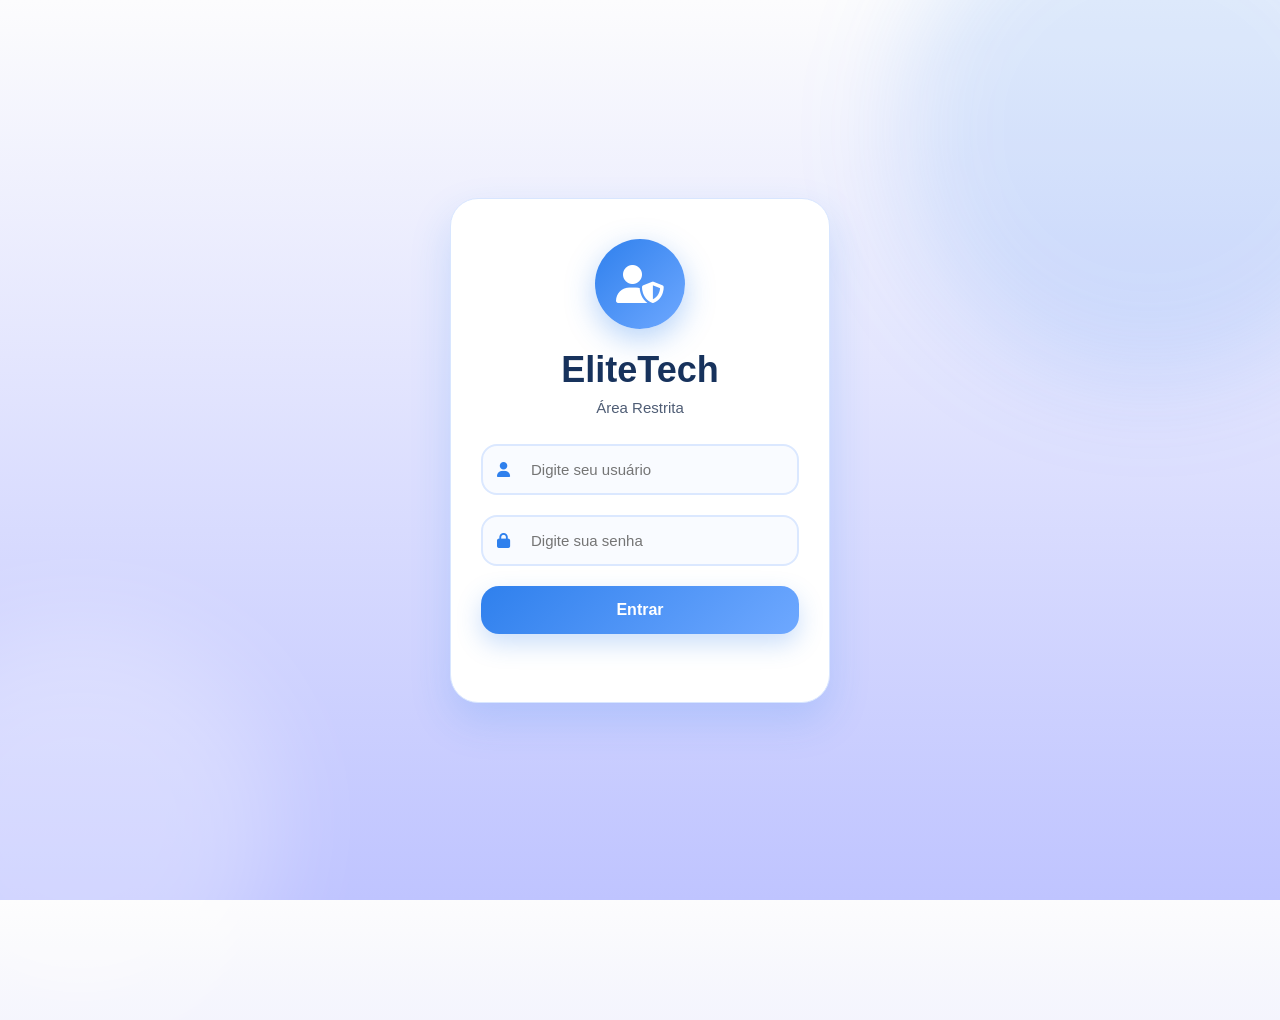
<file: index.html>
<!DOCTYPE html>
<html lang="pt-BR">

<head>

  <!-- ==========================================
       CONFIGURAÇÕES
  =========================================== -->

  <meta charset="UTF-8">

  <meta name="viewport"
  content="width=device-width, initial-scale=1.0">

  <title>Login EliteTech</title>

  <!-- CSS -->
  <link rel="stylesheet" href="assets/login.css">

  <!-- FONT AWESOME -->
  <link rel="stylesheet"
  href="https://cdnjs.cloudflare.com/ajax/libs/font-awesome/6.5.1/css/all.min.css">

</head>

<body>



  <!-- ==========================================
       LOGIN BOX
  =========================================== -->

  <div class="login-box">



    <!-- LOGO -->
    <div class="logo">

      <i class="fa-solid fa-user-shield"></i>

    </div>





    <!-- TÍTULO -->
    <h1>EliteTech</h1>

    <p class="subtitulo">

      Área Restrita

    </p>





    <!-- USUÁRIO -->
    <div class="input-box">

      <i class="fa-solid fa-user"></i>

      <input
      type="text"
      id="usuario"
      placeholder="Digite seu usuário">

    </div>





    <!-- SENHA -->
    <div class="input-box">

      <i class="fa-solid fa-lock"></i>

      <input
      type="password"
      id="senha"
      placeholder="Digite sua senha">

    </div>





    <!-- BOTÃO -->
    <button onclick="fazerLogin()">

      Entrar

    </button>





    <!-- STATUS -->
    <p id="status"></p>

  </div>





  <!-- SCRIPT -->
  <script src="assets/login.js"></script>

</body>
</html>
</file>
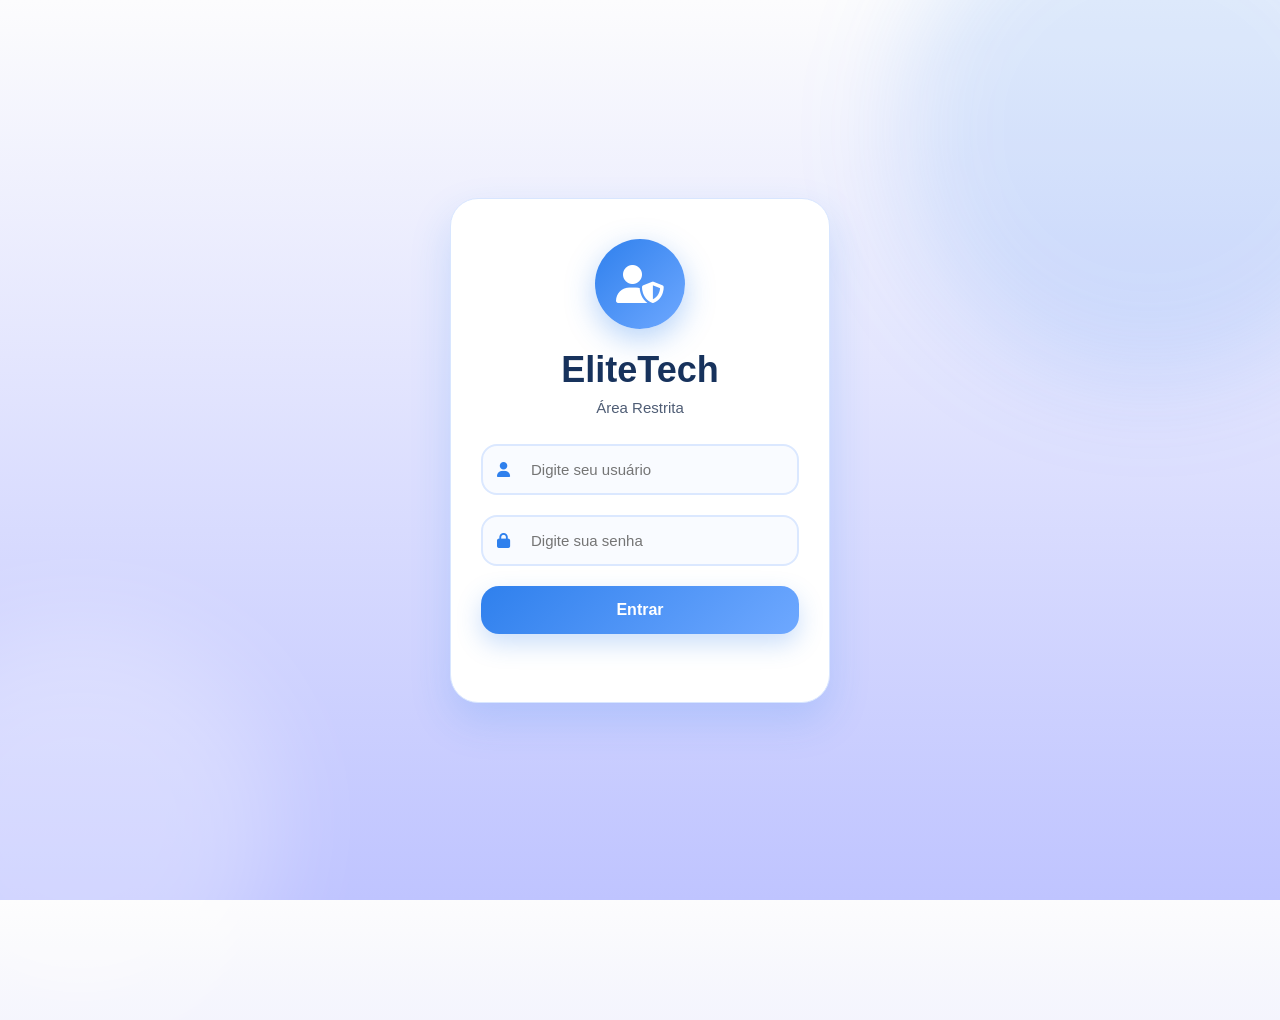
<file: hub EliteTech/assets/index.html>
<!DOCTYPE html>
<html lang="pt-BR">

<head>

  <!-- ==========================================
       CONFIGURAÇÕES
  =========================================== -->

  <meta charset="UTF-8">

  <meta name="viewport"
  content="width=device-width, initial-scale=1.0">

  <title>Login EliteTech</title>

  <!-- CSS -->
  <link rel="stylesheet" href="login.css">

  <!-- FONT AWESOME -->
  <link rel="stylesheet"
  href="https://cdnjs.cloudflare.com/ajax/libs/font-awesome/6.5.1/css/all.min.css">

</head>

<body>



  <!-- ==========================================
       LOGIN BOX
  =========================================== -->

  <div class="login-box">



    <!-- LOGO -->
    <div class="logo">

      <i class="fa-solid fa-user-shield"></i>

    </div>





    <!-- TÍTULO -->
    <h1>EliteTech</h1>

    <p class="subtitulo">

      Área Restrita

    </p>





    <!-- USUÁRIO -->
    <div class="input-box">

      <i class="fa-solid fa-user"></i>

      <input
      type="text"
      id="usuario"
      placeholder="Digite seu usuário">

    </div>





    <!-- SENHA -->
    <div class="input-box">

      <i class="fa-solid fa-lock"></i>

      <input
      type="password"
      id="senha"
      placeholder="Digite sua senha">

    </div>





    <!-- BOTÃO -->
    <button onclick="fazerLogin()">

      Entrar

    </button>





    <!-- STATUS -->
    <p id="status"></p>

  </div>





  <!-- SCRIPT -->
  <script src="login.js"></script>

</body>
</html>
</file>
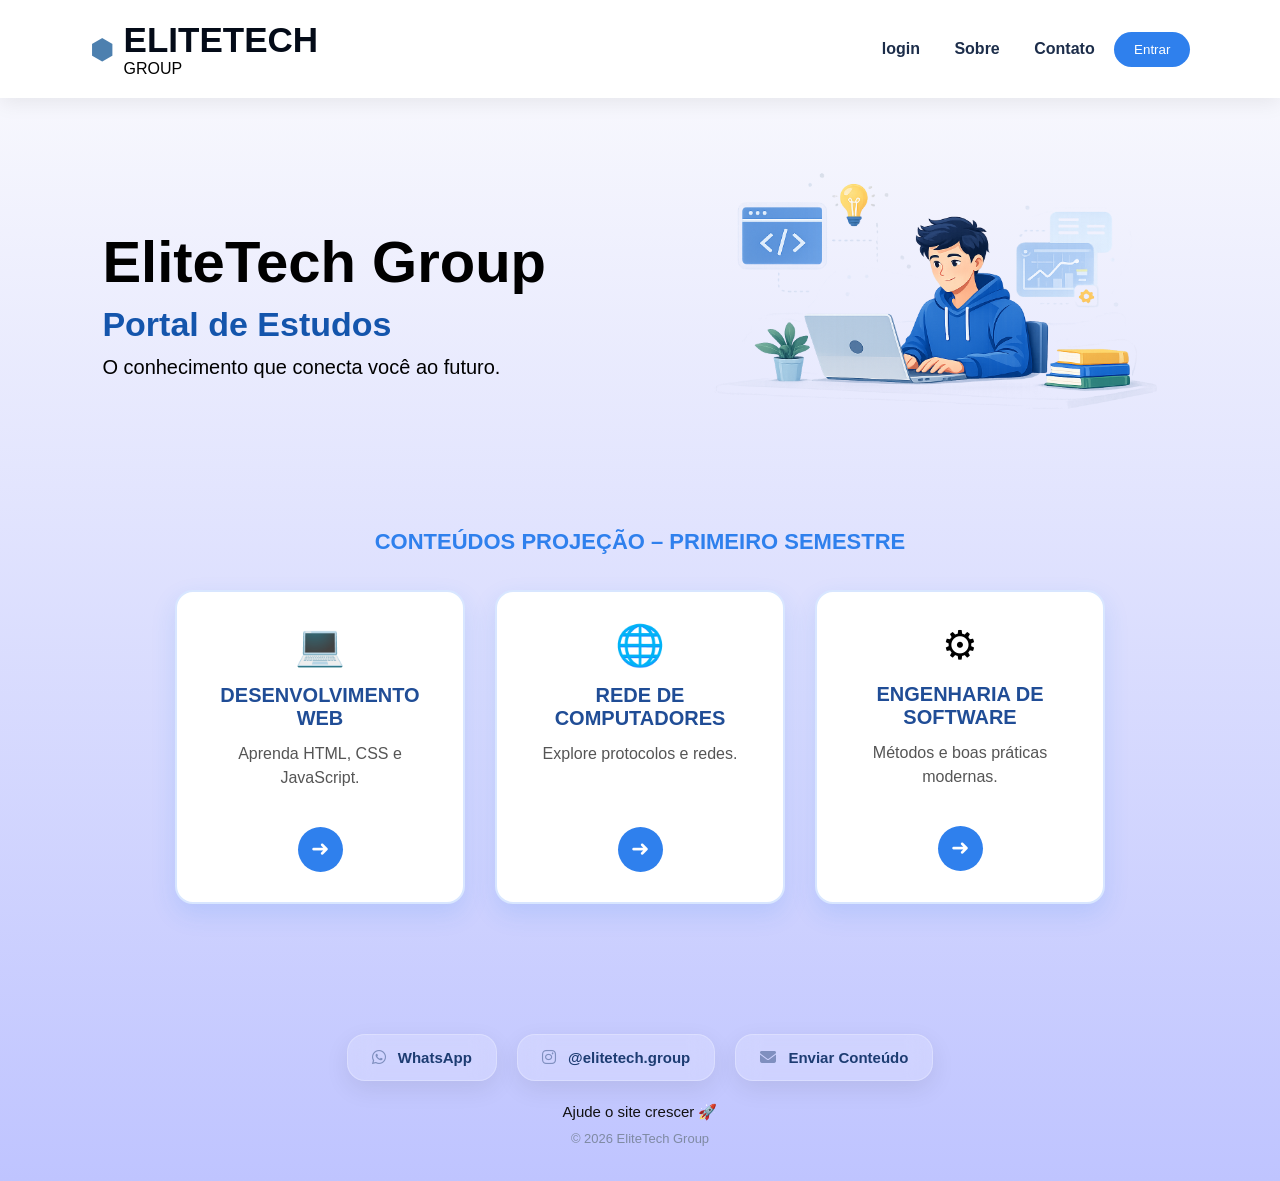
<file: hub.html>
<!DOCTYPE html>
<html lang="pt-BR">

<head>

  <!-- ==========================================
       CONFIGURAÇÕES
  =========================================== -->

  <meta charset="UTF-8">

  <meta name="viewport"
  content="width=device-width, initial-scale=1.0">

  <title>EliteTech Group</title>

  <!-- CSS -->
  <link rel="stylesheet" href="style.css">

  <!-- FONT AWESOME -->
  <link rel="stylesheet"
  href="https://cdnjs.cloudflare.com/ajax/libs/font-awesome/6.5.1/css/all.min.css">

</head>

<body>



  <!-- ==========================================
       TOPO
  =========================================== -->

  <header class="topo">

    <!-- LOGO -->
    <div class="logo">

      <span class="cube">⬢</span>

      <div>

        <h2>ELITETECH</h2>

        <p>GROUP</p>

      </div>

    </div>



    <!-- MENU -->
    <nav>

      <a href="index.html">login</a>

      <a href="#">Sobre</a>

      <a href="#">Contato</a>

      <!-- BOTÃO -->
      <button class="btn-entrar"
      id="entrar">

        Entrar

      </button>

    </nav>

  </header>





  <!-- ==========================================
       HERO
  =========================================== -->

  <section class="hero">

    <!-- TEXTO -->
    <div class="hero-text">

      <h1>EliteTech Group</h1>

      <h2>Portal de Estudos</h2>

      <p>
        O conhecimento que conecta você ao futuro.
      </p>

    </div>



    <!-- IMAGEM -->
    <div class="hero-image">

      <img src="img/boneco.jpg.png"
      alt="Imagem Tecnologia">

    </div>

  </section>





  <!-- ==========================================
       TÍTULO
  =========================================== -->

  <section class="titulo-area">

    <h3>

      CONTEÚDOS PROJEÇÃO – PRIMEIRO SEMESTRE

    </h3>

  </section>





  <!-- ==========================================
       CARDS
  =========================================== -->

  <section class="cards">



    <!-- CARD 1 -->
    <div class="card">

      <div class="icon">💻</div>

      <h4>DESENVOLVIMENTO WEB</h4>

      <p>
        Aprenda HTML, CSS e JavaScript.
      </p>

      <button onclick="abrirLink('https://by-danilot-estudos-dsweb.netlify.app/')">
        ➜

      </button>

    </div>





    <!-- CARD 2 -->
    <div class="card">

      <div class="icon">🌐</div>

      <h4>REDE DE COMPUTADORES</h4>

      <p>
        Explore protocolos e redes.
      </p>

      <button onclick="abrirLink('https://by-danilot-estudos-rede-de-computador.netlify.app/')">

        ➜

      </button>

    </div>





    <!-- CARD 3 -->
    <div class="card">

      <div class="icon">⚙</div>

      <h4>ENGENHARIA DE SOFTWARE</h4>

      <p>
        Métodos e boas práticas modernas.
      </p>

      <button onclick="abrirLink('https://by-danilot-estudos.netlify.app/')">

        ➜

      </button>

    </div>

  </section>





  <!-- ==========================================
       FOOTER CLEAN GLASS
  =========================================== -->

  <footer class="footer">

    <!-- BOTÕES -->
    <div class="footer-buttons">



      <!-- WHATSAPP -->
      <button onclick="abrirWhatsapp()">

        <i class="fa-brands fa-whatsapp icon-footer"></i>

        WhatsApp

      </button>





      <!-- INSTAGRAM -->
      <button onclick="abrirInstagram()">

        <i class="fa-brands fa-instagram icon-footer"></i>

        @elitetech.group

      </button>





      <!-- EMAIL -->
      <button onclick="enviarConteudo()">

        <i class="fa-solid fa-envelope icon-footer"></i>

        Enviar Conteúdo

      </button>

    </div>



    <!-- TEXTO -->
    <p class="footer-text">

      Ajude o site crescer 🚀

    </p>



    <!-- COPYRIGHT -->
    <p class="footer-copy">

      © 2026 EliteTech Group

    </p>

  </footer>





  <!-- SCRIPT -->
  <script src="script.js"></script>

</body>
</html>
</file>
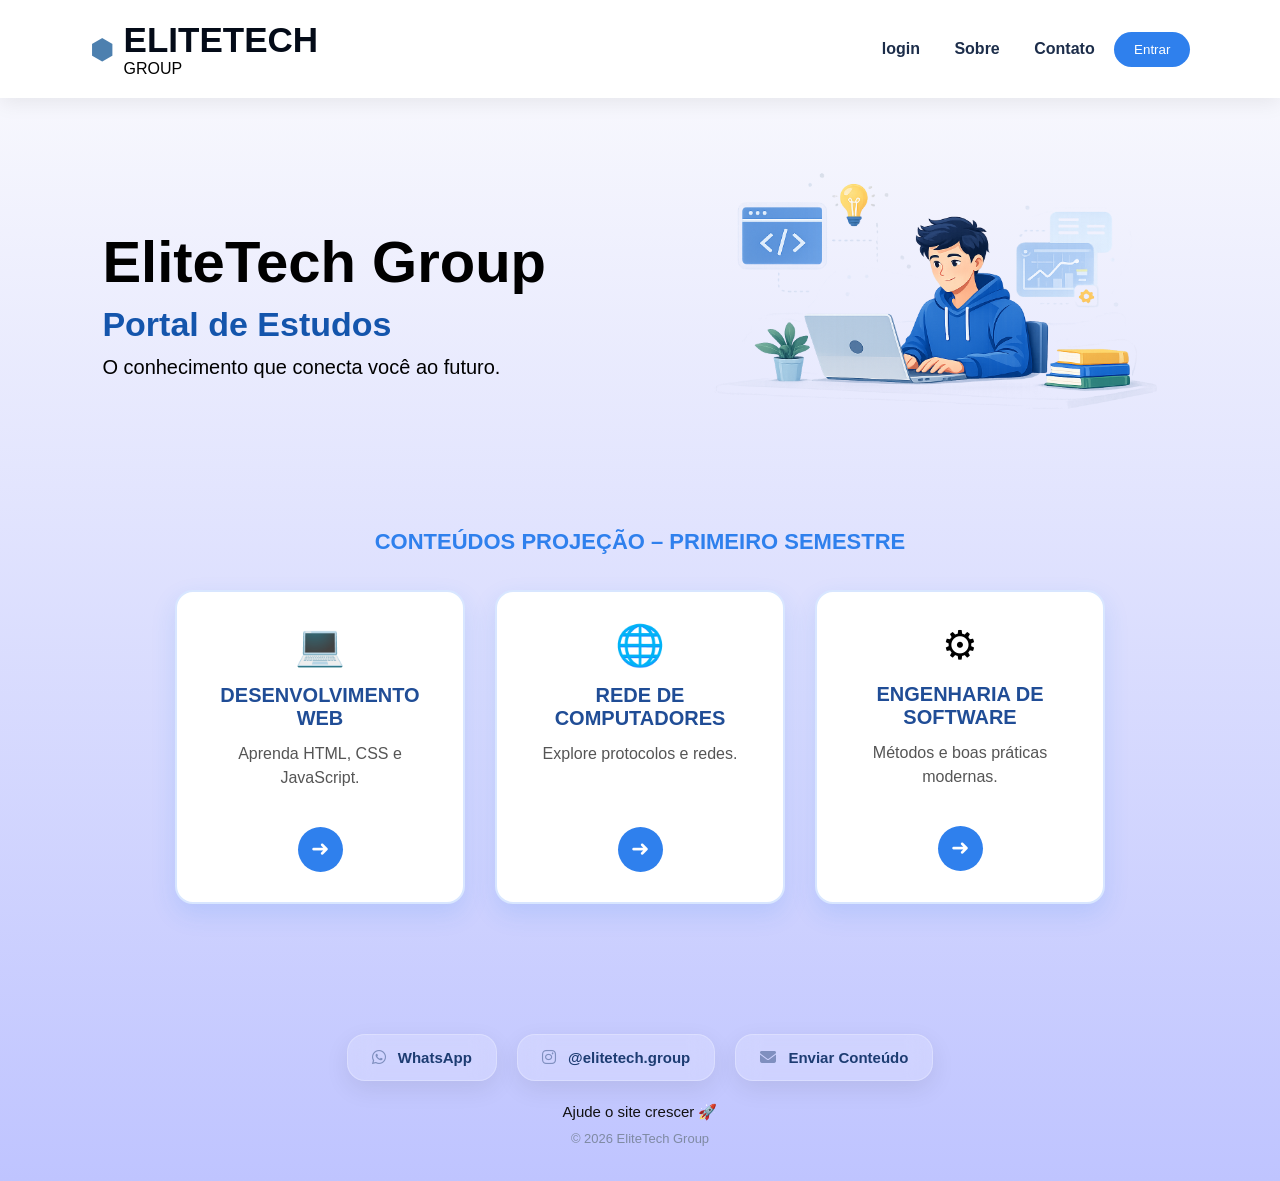
<file: hub EliteTech/hub.html>
<!DOCTYPE html>
<html lang="pt-BR">

<head>

  <!-- ==========================================
       CONFIGURAÇÕES
  =========================================== -->

  <meta charset="UTF-8">

  <meta name="viewport"
  content="width=device-width, initial-scale=1.0">

  <title>EliteTech Group</title>

  <!-- CSS -->
  <link rel="stylesheet" href="style.css">

  <!-- FONT AWESOME -->
  <link rel="stylesheet"
  href="https://cdnjs.cloudflare.com/ajax/libs/font-awesome/6.5.1/css/all.min.css">

</head>

<body>



  <!-- ==========================================
       TOPO
  =========================================== -->

  <header class="topo">

    <!-- LOGO -->
    <div class="logo">

      <span class="cube">⬢</span>

      <div>

        <h2>ELITETECH</h2>

        <p>GROUP</p>

      </div>

    </div>



    <!-- MENU -->
    <nav>

      <a href="assets/index.html">login</a>

      <a href="#">Sobre</a>

      <a href="#">Contato</a>

      <!-- BOTÃO -->
      <button class="btn-entrar"
      id="entrar">

        Entrar

      </button>

    </nav>

  </header>





  <!-- ==========================================
       HERO
  =========================================== -->

  <section class="hero">

    <!-- TEXTO -->
    <div class="hero-text">

      <h1>EliteTech Group</h1>

      <h2>Portal de Estudos</h2>

      <p>
        O conhecimento que conecta você ao futuro.
      </p>

    </div>



    <!-- IMAGEM -->
    <div class="hero-image">

      <img src="img/boneco.jpg.png"
      alt="Imagem Tecnologia">

    </div>

  </section>





  <!-- ==========================================
       TÍTULO
  =========================================== -->

  <section class="titulo-area">

    <h3>

      CONTEÚDOS PROJEÇÃO – PRIMEIRO SEMESTRE

    </h3>

  </section>





  <!-- ==========================================
       CARDS
  =========================================== -->

  <section class="cards">



    <!-- CARD 1 -->
    <div class="card">

      <div class="icon">💻</div>

      <h4>DESENVOLVIMENTO WEB</h4>

      <p>
        Aprenda HTML, CSS e JavaScript.
      </p>

      <button onclick="abrirLink('https://by-danilot-estudos-dsweb.netlify.app/')">
        ➜

      </button>

    </div>





    <!-- CARD 2 -->
    <div class="card">

      <div class="icon">🌐</div>

      <h4>REDE DE COMPUTADORES</h4>

      <p>
        Explore protocolos e redes.
      </p>

      <button onclick="abrirLink('https://by-danilot-estudos-rede-de-computador.netlify.app/')">

        ➜

      </button>

    </div>





    <!-- CARD 3 -->
    <div class="card">

      <div class="icon">⚙</div>

      <h4>ENGENHARIA DE SOFTWARE</h4>

      <p>
        Métodos e boas práticas modernas.
      </p>

      <button onclick="abrirLink('https://by-danilot-estudos.netlify.app/')">

        ➜

      </button>

    </div>

  </section>





  <!-- ==========================================
       FOOTER CLEAN GLASS
  =========================================== -->

  <footer class="footer">

    <!-- BOTÕES -->
    <div class="footer-buttons">



      <!-- WHATSAPP -->
      <button onclick="abrirWhatsapp()">

        <i class="fa-brands fa-whatsapp icon-footer"></i>

        WhatsApp

      </button>





      <!-- INSTAGRAM -->
      <button onclick="abrirInstagram()">

        <i class="fa-brands fa-instagram icon-footer"></i>

        @elitetech.group

      </button>





      <!-- EMAIL -->
      <button onclick="enviarConteudo()">

        <i class="fa-solid fa-envelope icon-footer"></i>

        Enviar Conteúdo

      </button>

    </div>



    <!-- TEXTO -->
    <p class="footer-text">

      Ajude o site crescer 🚀

    </p>



    <!-- COPYRIGHT -->
    <p class="footer-copy">

      © 2026 EliteTech Group

    </p>

  </footer>





  <!-- SCRIPT -->
  <script src="script.js"></script>

</body>
</html>
</file>
<file: assets/login.css>
/* ==========================================
   RESET
========================================== */

*{
  margin:0;
  padding:0;
  box-sizing:border-box;
  font-family:Calibri, Arial, sans-serif;
}





/* ==========================================
   BODY
========================================== */

body{

  height:100vh;

  display:flex;

  justify-content:center;

  align-items:center;

  overflow:hidden;

  background:
  linear-gradient(
    to bottom,
    #fcfcfd,
    #bfc4ff
  );

  position:relative;

}





/* ==========================================
   FUNDO DECORATIVO
========================================== */

body::before{

  content:"";

  position:absolute;

  width:500px;

  height:500px;

  background:
  rgba(47,128,237,0.15);

  border-radius:50%;

  top:-120px;

  right:-120px;

  filter:blur(50px);

}



body::after{

  content:"";

  position:absolute;

  width:400px;

  height:400px;

  background:
  rgba(255,255,255,0.3);

  border-radius:50%;

  bottom:-120px;

  left:-120px;

  filter:blur(50px);

}





/* ==========================================
   LOGIN BOX
========================================== */

.login-box{

  position:relative;

  width:380px;

  padding:40px 30px;

  border-radius:28px;

  background:white;

  border:
  1px solid #d8e6ff;

  box-shadow:
  0 18px 40px rgba(47,128,237,0.18);

  text-align:center;

  z-index:2;

  animation:aparecer 1s ease;

}





/* ==========================================
   ANIMAÇÃO
========================================== */

@keyframes aparecer{

  from{

    opacity:0;

    transform:
    translateY(60px);

  }

  to{

    opacity:1;

    transform:
    translateY(0);

  }

}





/* ==========================================
   LOGO
========================================== */

.logo{

  width:90px;

  height:90px;

  margin:auto;

  margin-bottom:20px;

  border-radius:50%;

  background:
  linear-gradient(
    135deg,
    #2f80ed,
    #6ea8ff
  );

  display:flex;

  justify-content:center;

  align-items:center;

  color:white;

  font-size:38px;

  box-shadow:
  0 10px 30px rgba(47,128,237,0.35);

}





/* ==========================================
   TÍTULO
========================================== */

.login-box h1{

  color:#17325c;

  font-size:36px;

  margin-bottom:8px;

}



.login-box p{

  color:#4f5d75;

  margin-bottom:28px;

  font-size:15px;

}





/* ==========================================
   INPUT BOX
========================================== */

.input-box{

  position:relative;

  margin-bottom:20px;

}





/* ÍCONE */

.input-box i{

  position:absolute;

  left:16px;

  top:50%;

  transform:translateY(-50%);

  color:#2f80ed;

  font-size:15px;

}





/* INPUT */

.input-box input{

  width:100%;

  padding:15px 15px 15px 48px;

  border:
  2px solid #dbe8ff;

  border-radius:16px;

  outline:none;

  font-size:15px;

  background:#f9fbff;

  transition:0.3s;

}





/* INPUT FOCUS */

.input-box input:focus{

  border-color:#2f80ed;

  box-shadow:
  0 0 12px rgba(47,128,237,0.2);

}





/* ==========================================
   BOTÃO
========================================== */

.login-box button{

  width:100%;

  padding:15px;

  border:none;

  border-radius:18px;

  background:
  linear-gradient(
    135deg,
    #2f80ed,
    #6ea8ff
  );

  color:white;

  font-size:16px;

  font-weight:700;

  cursor:pointer;

  transition:0.35s;

  box-shadow:
  0 10px 25px rgba(47,128,237,0.25);

}





/* HOVER */

.login-box button:hover{

  transform:
  translateY(-4px) scale(1.02);

  box-shadow:
  0 15px 35px rgba(47,128,237,0.35);

}





/* ==========================================
   STATUS
========================================== */

#status{

  margin-top:18px;

  font-size:14px;

  font-weight:600;

}





/* ==========================================
   RESPONSIVIDADE
========================================== */

@media(max-width:500px){

  .login-box{

    width:92%;

    padding:35px 22px;

  }



  .login-box h1{

    font-size:30px;

  }

}
</file>
<file: hub EliteTech/assets/login.css>
/* ==========================================
   RESET
========================================== */

*{
  margin:0;
  padding:0;
  box-sizing:border-box;
  font-family:Calibri, Arial, sans-serif;
}





/* ==========================================
   BODY
========================================== */

body{

  height:100vh;

  display:flex;

  justify-content:center;

  align-items:center;

  overflow:hidden;

  background:
  linear-gradient(
    to bottom,
    #fcfcfd,
    #bfc4ff
  );

  position:relative;

}





/* ==========================================
   FUNDO DECORATIVO
========================================== */

body::before{

  content:"";

  position:absolute;

  width:500px;

  height:500px;

  background:
  rgba(47,128,237,0.15);

  border-radius:50%;

  top:-120px;

  right:-120px;

  filter:blur(50px);

}



body::after{

  content:"";

  position:absolute;

  width:400px;

  height:400px;

  background:
  rgba(255,255,255,0.3);

  border-radius:50%;

  bottom:-120px;

  left:-120px;

  filter:blur(50px);

}





/* ==========================================
   LOGIN BOX
========================================== */

.login-box{

  position:relative;

  width:380px;

  padding:40px 30px;

  border-radius:28px;

  background:white;

  border:
  1px solid #d8e6ff;

  box-shadow:
  0 18px 40px rgba(47,128,237,0.18);

  text-align:center;

  z-index:2;

  animation:aparecer 1s ease;

}





/* ==========================================
   ANIMAÇÃO
========================================== */

@keyframes aparecer{

  from{

    opacity:0;

    transform:
    translateY(60px);

  }

  to{

    opacity:1;

    transform:
    translateY(0);

  }

}





/* ==========================================
   LOGO
========================================== */

.logo{

  width:90px;

  height:90px;

  margin:auto;

  margin-bottom:20px;

  border-radius:50%;

  background:
  linear-gradient(
    135deg,
    #2f80ed,
    #6ea8ff
  );

  display:flex;

  justify-content:center;

  align-items:center;

  color:white;

  font-size:38px;

  box-shadow:
  0 10px 30px rgba(47,128,237,0.35);

}





/* ==========================================
   TÍTULO
========================================== */

.login-box h1{

  color:#17325c;

  font-size:36px;

  margin-bottom:8px;

}



.login-box p{

  color:#4f5d75;

  margin-bottom:28px;

  font-size:15px;

}





/* ==========================================
   INPUT BOX
========================================== */

.input-box{

  position:relative;

  margin-bottom:20px;

}





/* ÍCONE */

.input-box i{

  position:absolute;

  left:16px;

  top:50%;

  transform:translateY(-50%);

  color:#2f80ed;

  font-size:15px;

}





/* INPUT */

.input-box input{

  width:100%;

  padding:15px 15px 15px 48px;

  border:
  2px solid #dbe8ff;

  border-radius:16px;

  outline:none;

  font-size:15px;

  background:#f9fbff;

  transition:0.3s;

}





/* INPUT FOCUS */

.input-box input:focus{

  border-color:#2f80ed;

  box-shadow:
  0 0 12px rgba(47,128,237,0.2);

}





/* ==========================================
   BOTÃO
========================================== */

.login-box button{

  width:100%;

  padding:15px;

  border:none;

  border-radius:18px;

  background:
  linear-gradient(
    135deg,
    #2f80ed,
    #6ea8ff
  );

  color:white;

  font-size:16px;

  font-weight:700;

  cursor:pointer;

  transition:0.35s;

  box-shadow:
  0 10px 25px rgba(47,128,237,0.25);

}





/* HOVER */

.login-box button:hover{

  transform:
  translateY(-4px) scale(1.02);

  box-shadow:
  0 15px 35px rgba(47,128,237,0.35);

}





/* ==========================================
   STATUS
========================================== */

#status{

  margin-top:18px;

  font-size:14px;

  font-weight:600;

}





/* ==========================================
   RESPONSIVIDADE
========================================== */

@media(max-width:500px){

  .login-box{

    width:92%;

    padding:35px 22px;

  }



  .login-box h1{

    font-size:30px;

  }

}
</file>
<file: style.css>
/* ==========================================
   RESET
========================================== */

*{
  margin:0;
  padding:0;
  box-sizing:border-box;
  font-family:Calibri, Arial, sans-serif;
}





/* ==========================================
   BODY
========================================== */

body{

  background:
  linear-gradient(
  to bottom,
  #fcfcfd,
  #bfc4ff
  );

  color:#000;

}





/* ==========================================
   TOPO
========================================== */

.topo{

  display:flex;

  justify-content:space-between;

  align-items:center;

  padding:20px 7%;

  background:white;

  box-shadow:
  0 4px 20px rgba(0,0,0,0.08);

}





/* ==========================================
   LOGO
========================================== */

.logo{

  display:flex;

  align-items:center;

  gap:10px;

}



.logo h2{

  color:#040b18;

  font-size:35px;

}



.logo p{

  color:#020202;

  font-size:16px;

}



.cube{

  font-size:28px;

  color:#4d80af;

}





/* ==========================================
   MENU
========================================== */

nav a{

  margin:0 15px;

  text-decoration:none;

  color:#1c2d4a;

  font-weight:600;

}





/* ==========================================
   BOTÃO ENTRAR
========================================== */

.btn-entrar{

  background:#2f80ed;

  color:white;

  border:none;

  padding:10px 20px;

  border-radius:20px;

  cursor:pointer;

}





/* ==========================================
   HERO
========================================== */

.hero{

  display:flex;

  justify-content:space-between;

  align-items:center;

  padding:40px 8%;

}





/* ==========================================
   TEXTOS HERO
========================================== */

.hero-text h1{

  font-size:58px;

  font-weight:800;

}



.hero-text h2{

  font-size:34px;

  color:#1455ac;

  margin-top:10px;

}



.hero-text p{

  margin-top:12px;

  font-size:20px;

}





/* ==========================================
   IMAGEM HERO
========================================== */

.hero-image img{

  width:490px;

}





/* ==========================================
   TÍTULO
========================================== */

.titulo-area{

  text-align:center;

  margin-top:20px;

}



.titulo-area h3{

  color:#2f80ed;

  font-size:22px;

}





/* ==========================================
   CARDS
========================================== */

.cards{

  display:flex;

  justify-content:center;

  gap:30px;

  flex-wrap:wrap;

  padding:35px 6%;

}





/* ==========================================
   CARD
========================================== */

.card{

  width:290px;

  background:white;

  border:2px solid #d8e6ff;

  border-radius:18px;

  padding:30px 20px;

  text-align:center;

  box-shadow:
  0 10px 25px rgba(47,128,237,0.15);

  transition:0.3s;

}



/* HOVER */

.card:hover{

  transform:translateY(-10px);

  box-shadow:
  0 18px 35px rgba(47,128,237,0.22);

}





/* ==========================================
   ÍCONE CARD
========================================== */

.icon{

  font-size:40px;

  margin-bottom:15px;

}





/* ==========================================
   TÍTULO CARD
========================================== */

.card h4{

  font-size:20px;

  color:#204d96;

  margin-bottom:12px;

}





/* ==========================================
   TEXTO CARD
========================================== */

.card p{

  color:#555;

  line-height:1.5;

  min-height:70px;

}





/* ==========================================
   BOTÃO CARD
========================================== */

.card button{

  margin-top:15px;

  width:45px;

  height:45px;

  border:none;

  border-radius:50%;

  background:#2f80ed;

  color:white;

  font-size:22px;

  cursor:pointer;

}





/* ==========================================
   FOOTER GLASS
========================================== */

.footer{

  margin-top:60px;

  padding:35px 20px;

  text-align:center;

}





/* ==========================================
   ÁREA BOTÕES
========================================== */

.footer-buttons{

  display:flex;

  justify-content:center;

  gap:20px;

  flex-wrap:wrap;

}





/* ==========================================
   BOTÕES FOOTER
========================================== */

.footer-buttons button{

  background:
  rgba(255,255,255,0.18);

  backdrop-filter:blur(12px);

  -webkit-backdrop-filter:blur(12px);

  border:
  1px solid rgba(255,255,255,0.25);

  color:#1d3c72;

  padding:14px 24px;

  border-radius:18px;

  font-size:15px;

  font-weight:600;

  cursor:pointer;

  transition:0.35s ease;

  box-shadow:
  0 8px 25px rgba(0,0,0,0.08);

}





/* HOVER */

.footer-buttons button:hover{

  transform:
  translateY(-5px) scale(1.04);

  background:
  rgba(255,255,255,0.28);

  box-shadow:
  0 15px 35px rgba(47,128,237,0.25);

  color:#2f80ed;

}





/* ==========================================
   ÍCONES FOOTER
========================================== */

.icon-footer{

  opacity:0.45;

  margin-right:8px;

  font-size:16px;

}





/* ==========================================
   TEXTO FOOTER
========================================== */

.footer-text{

  margin-top:22px;

  color:#111;

  font-size:15px;

}





/* ==========================================
   COPYRIGHT
========================================== */

.footer-copy{

  margin-top:10px;

  color:#7f8aa3;

  font-size:13px;

}





/* ==========================================
   RESPONSIVIDADE
========================================== */

@media(max-width:900px){

  .hero{

    flex-direction:column;

    text-align:center;

  }



  .hero-image img{

    width:280px;

    margin-top:20px;

  }

}





/* ==========================================
   MOBILE
========================================== */

@media(max-width:600px){

  .footer{

    padding:30px 15px;

  }



  .footer-buttons{

    flex-direction:column;

    align-items:center;

    gap:14px;

  }



  .footer-buttons button{

    width:100%;

    max-width:320px;

    padding:15px;

    font-size:15px;

    border-radius:16px;

  }



  .footer-text{

    font-size:14px;

    margin-top:18px;

  }



  .footer-copy{

    font-size:12px;

    margin-top:8px;

  }

}
</file>
<file: hub EliteTech/style.css>
/* ==========================================
   RESET
========================================== */

*{
  margin:0;
  padding:0;
  box-sizing:border-box;
  font-family:Calibri, Arial, sans-serif;
}





/* ==========================================
   BODY
========================================== */

body{

  background:
  linear-gradient(
  to bottom,
  #fcfcfd,
  #bfc4ff
  );

  color:#000;

}





/* ==========================================
   TOPO
========================================== */

.topo{

  display:flex;

  justify-content:space-between;

  align-items:center;

  padding:20px 7%;

  background:white;

  box-shadow:
  0 4px 20px rgba(0,0,0,0.08);

}





/* ==========================================
   LOGO
========================================== */

.logo{

  display:flex;

  align-items:center;

  gap:10px;

}



.logo h2{

  color:#040b18;

  font-size:35px;

}



.logo p{

  color:#020202;

  font-size:16px;

}



.cube{

  font-size:28px;

  color:#4d80af;

}





/* ==========================================
   MENU
========================================== */

nav a{

  margin:0 15px;

  text-decoration:none;

  color:#1c2d4a;

  font-weight:600;

}





/* ==========================================
   BOTÃO ENTRAR
========================================== */

.btn-entrar{

  background:#2f80ed;

  color:white;

  border:none;

  padding:10px 20px;

  border-radius:20px;

  cursor:pointer;

}





/* ==========================================
   HERO
========================================== */

.hero{

  display:flex;

  justify-content:space-between;

  align-items:center;

  padding:40px 8%;

}





/* ==========================================
   TEXTOS HERO
========================================== */

.hero-text h1{

  font-size:58px;

  font-weight:800;

}



.hero-text h2{

  font-size:34px;

  color:#1455ac;

  margin-top:10px;

}



.hero-text p{

  margin-top:12px;

  font-size:20px;

}





/* ==========================================
   IMAGEM HERO
========================================== */

.hero-image img{

  width:490px;

}





/* ==========================================
   TÍTULO
========================================== */

.titulo-area{

  text-align:center;

  margin-top:20px;

}



.titulo-area h3{

  color:#2f80ed;

  font-size:22px;

}





/* ==========================================
   CARDS
========================================== */

.cards{

  display:flex;

  justify-content:center;

  gap:30px;

  flex-wrap:wrap;

  padding:35px 6%;

}





/* ==========================================
   CARD
========================================== */

.card{

  width:290px;

  background:white;

  border:2px solid #d8e6ff;

  border-radius:18px;

  padding:30px 20px;

  text-align:center;

  box-shadow:
  0 10px 25px rgba(47,128,237,0.15);

  transition:0.3s;

}



/* HOVER */

.card:hover{

  transform:translateY(-10px);

  box-shadow:
  0 18px 35px rgba(47,128,237,0.22);

}





/* ==========================================
   ÍCONE CARD
========================================== */

.icon{

  font-size:40px;

  margin-bottom:15px;

}





/* ==========================================
   TÍTULO CARD
========================================== */

.card h4{

  font-size:20px;

  color:#204d96;

  margin-bottom:12px;

}





/* ==========================================
   TEXTO CARD
========================================== */

.card p{

  color:#555;

  line-height:1.5;

  min-height:70px;

}





/* ==========================================
   BOTÃO CARD
========================================== */

.card button{

  margin-top:15px;

  width:45px;

  height:45px;

  border:none;

  border-radius:50%;

  background:#2f80ed;

  color:white;

  font-size:22px;

  cursor:pointer;

}





/* ==========================================
   FOOTER GLASS
========================================== */

.footer{

  margin-top:60px;

  padding:35px 20px;

  text-align:center;

}





/* ==========================================
   ÁREA BOTÕES
========================================== */

.footer-buttons{

  display:flex;

  justify-content:center;

  gap:20px;

  flex-wrap:wrap;

}





/* ==========================================
   BOTÕES FOOTER
========================================== */

.footer-buttons button{

  background:
  rgba(255,255,255,0.18);

  backdrop-filter:blur(12px);

  -webkit-backdrop-filter:blur(12px);

  border:
  1px solid rgba(255,255,255,0.25);

  color:#1d3c72;

  padding:14px 24px;

  border-radius:18px;

  font-size:15px;

  font-weight:600;

  cursor:pointer;

  transition:0.35s ease;

  box-shadow:
  0 8px 25px rgba(0,0,0,0.08);

}





/* HOVER */

.footer-buttons button:hover{

  transform:
  translateY(-5px) scale(1.04);

  background:
  rgba(255,255,255,0.28);

  box-shadow:
  0 15px 35px rgba(47,128,237,0.25);

  color:#2f80ed;

}





/* ==========================================
   ÍCONES FOOTER
========================================== */

.icon-footer{

  opacity:0.45;

  margin-right:8px;

  font-size:16px;

}





/* ==========================================
   TEXTO FOOTER
========================================== */

.footer-text{

  margin-top:22px;

  color:#111;

  font-size:15px;

}





/* ==========================================
   COPYRIGHT
========================================== */

.footer-copy{

  margin-top:10px;

  color:#7f8aa3;

  font-size:13px;

}





/* ==========================================
   RESPONSIVIDADE
========================================== */

@media(max-width:900px){

  .hero{

    flex-direction:column;

    text-align:center;

  }



  .hero-image img{

    width:280px;

    margin-top:20px;

  }

}





/* ==========================================
   MOBILE
========================================== */

@media(max-width:600px){

  .footer{

    padding:30px 15px;

  }



  .footer-buttons{

    flex-direction:column;

    align-items:center;

    gap:14px;

  }



  .footer-buttons button{

    width:100%;

    max-width:320px;

    padding:15px;

    font-size:15px;

    border-radius:16px;

  }



  .footer-text{

    font-size:14px;

    margin-top:18px;

  }



  .footer-copy{

    font-size:12px;

    margin-top:8px;

  }

}
</file>
